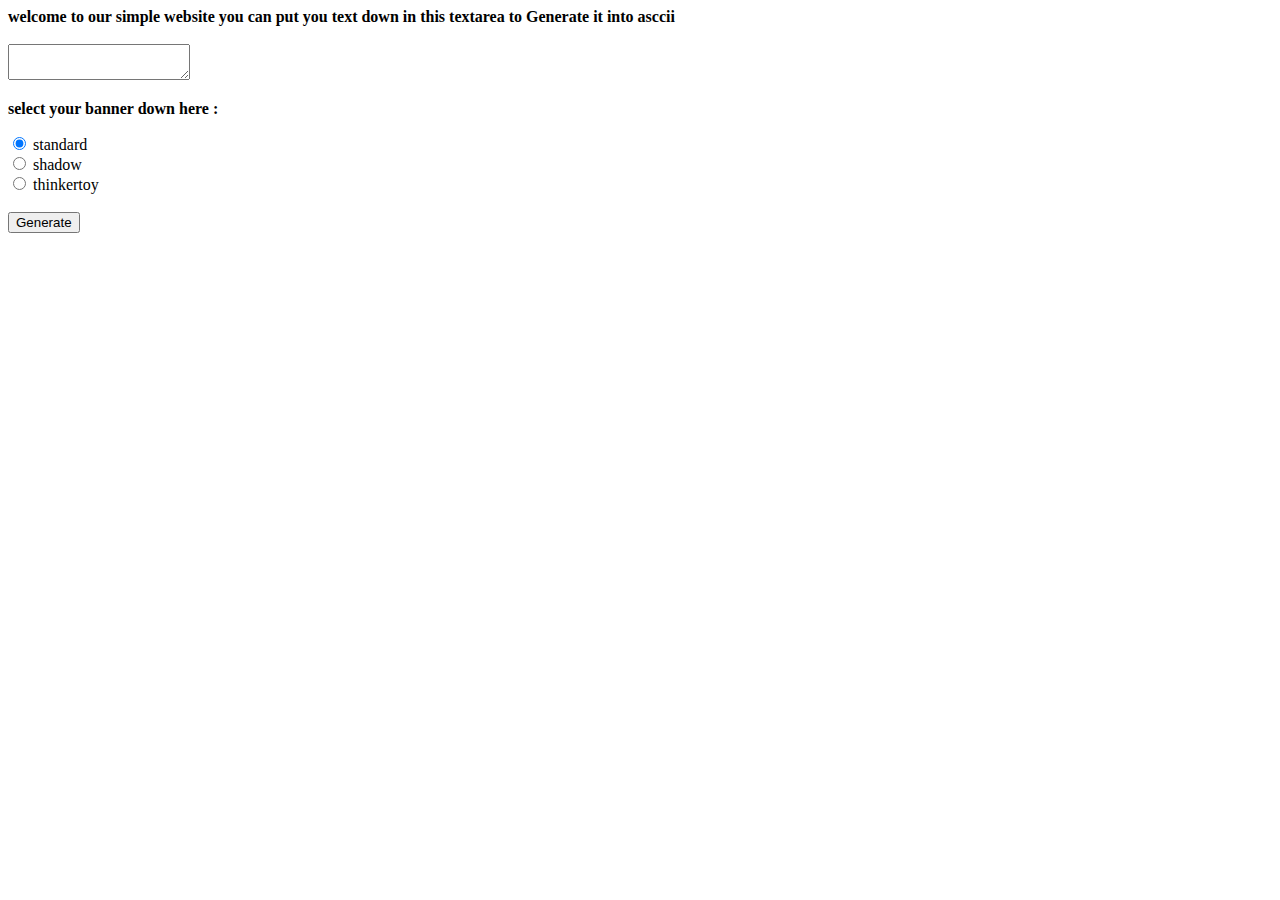
<file: ascci-art-web/template/index.html>
<!DOCTYPE html>
<html lang="en">
<head>
    <meta charset="UTF-8">
    <meta name="viewport" content="width=device-width, initial-scale=1.0">
    <title>Ascii-Art-Web</title>
    <!-- <style>
        body {
            padding: 0;
            margin: 0;
        }
        .B {
            display: flex;
            justify-content: center;
            align-items: center;
            border: 10px solid gray;
            border-radius: 4px;
            width: 50%;
            margin-left: 500px;
            padding: 20px;
            margin-top: 100px;
        }
        .btn {
            margin-left: 30px;
        }
    </style> -->
</head>
<body>
    <div class="B">
        <form action="/ascii-art" method="post">
            <label for="text"><strong>welcome to our simple website you can put you text down in this textarea to Generate it into asccii </strong></label><br><br>
            <textarea name="text" id="text" required></textarea><br>
            <p><strong>select your banner down here : </strong></p>


            <input type="radio" value="standard" name="banner" id="standard" checked>
            <label for="standard">standard</label><br>
            


            <input type="radio" value="shadow" name="banner" id="shadow">
            <label for="shadow">shadow</label><br>



            <input type="radio" value="thinkertoy" name="banner" id="thinkertoy">
            <label for="thinkertoy">thinkertoy</label><br><br>



            <input class="btn" type="submit" value="Generate">
        </form>
    </div>
</body>
</html>
</file>
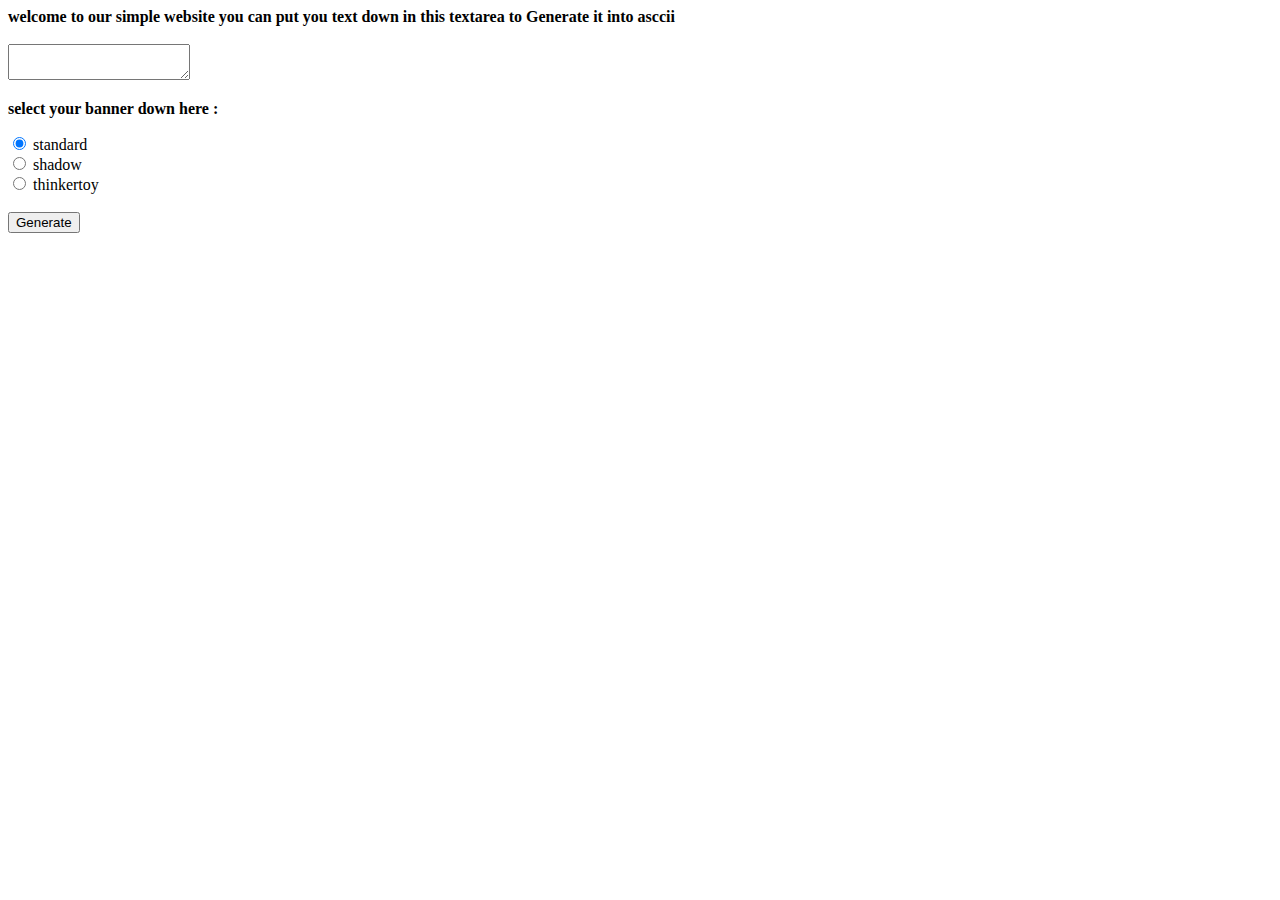
<file: ascci-art-web/ascii-art-web-dockerize/template/index.html>
<!DOCTYPE html>
<html lang="en">
<head>
    <meta charset="UTF-8">
    <meta name="viewport" content="width=device-width, initial-scale=1.0">
    <title>Ascii-Art-Web</title>
    
</head>
<body>
    <div>
        <form action="/ascii-art" method="post">
            <label for="text"><strong>welcome to our simple website you can put you text down in this textarea to Generate it into asccii </strong></label><br><br>
            <textarea name="text" id="text"></textarea><br>
            <p><strong>select your banner down here : </strong></p>


            <input type="radio" value="standard" name="banner" id="standard" checked>
            <label for="standard">standard</label><br>
            


            <input type="radio" value="shadow" name="banner" id="shadow">
            <label for="shadow">shadow</label><br>



            <input type="radio" value="thinkertoy" name="banner" id="thinkertoy">
            <label for="thinkertoy">thinkertoy</label><br><br>



            <input type="submit" value="Generate">
        </form>
    </div>
</body>
</html>
</file>
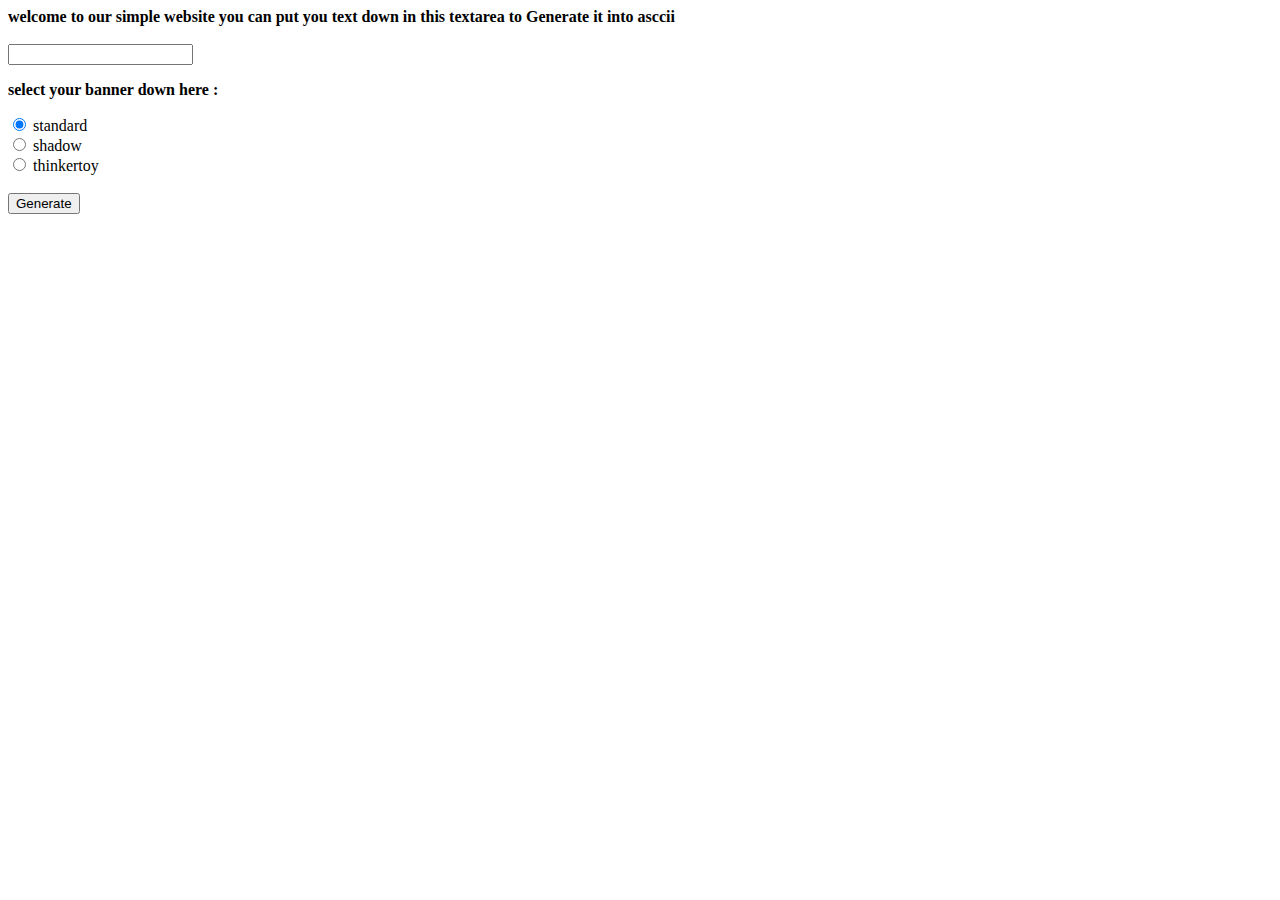
<file: ascci-art-web/ascii-art-web-export-file/template/index.html>
<!DOCTYPE html>
<html lang="en">
<head>
    <meta charset="UTF-8">
    <meta name="viewport" content="width=device-width, initial-scale=1.0">
    <title>Ascii-Art-Web</title>
    
</head>
<body>
    <div>
        <form action="/ascii-art" method="post">
            <label for="text"><strong>welcome to our simple website you can put you text down in this textarea to Generate it into asccii </strong></label><br><br>
            <input  name="text"   id="text"><br>
            <p><strong>select your banner down here : </strong></p>

            <input type="radio" value="standard" name="banner" id="standard" checked>
            <label for="standard">standard</label><br>
            
            <input type="radio" value="shadow" name="banner" id="shadow">
            <label for="shadow">shadow</label><br>

            <input type="radio" value="thinkertoy" name="banner" id="thinkertoy">
            <label for="thinkertoy">thinkertoy</label><br><br>
            
            <input type="submit" value="Generate">
        </form>
    </div>
</html>
</file>
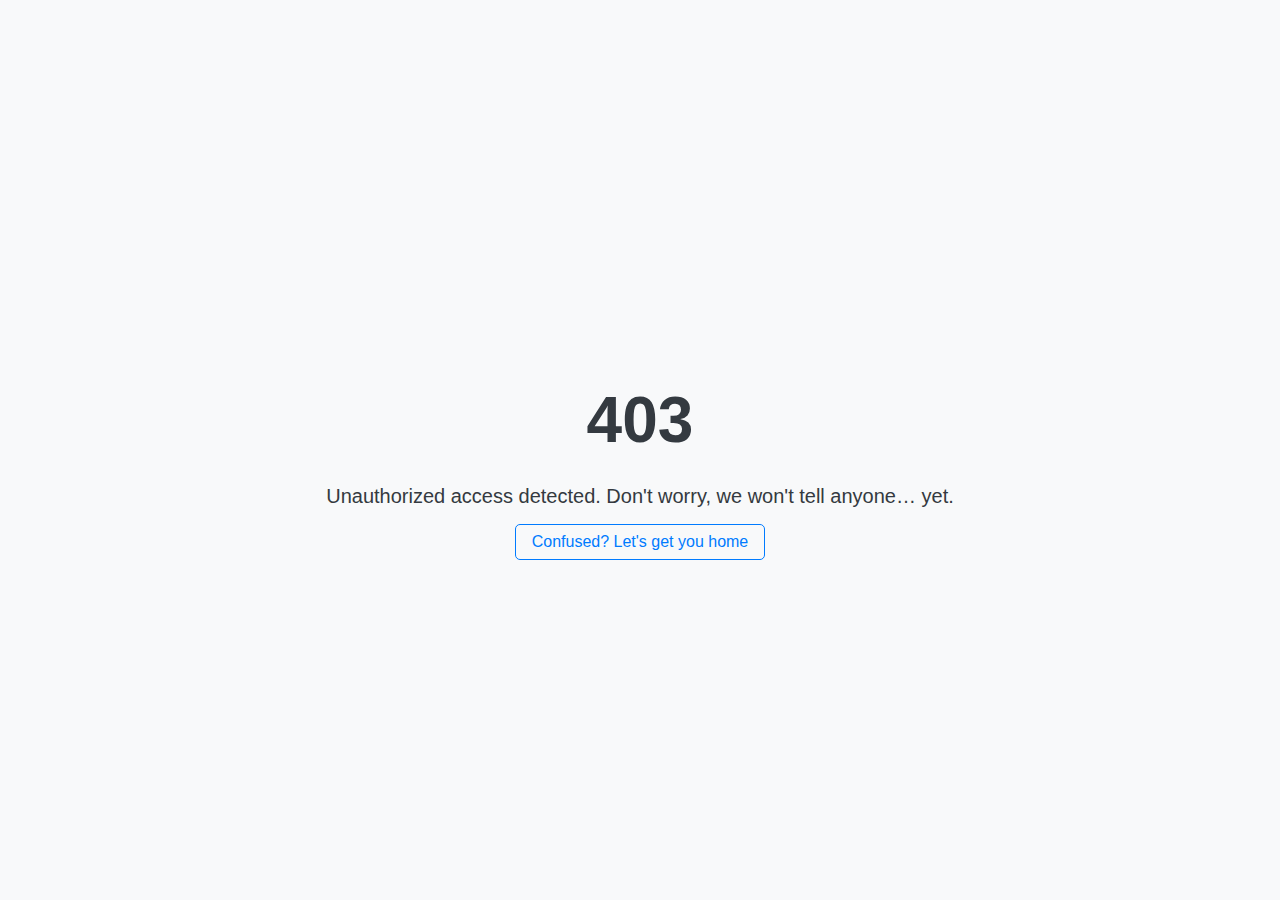
<file: forum/frontend/public/access_denied.html>
<!DOCTYPE html>
<html lang="en">
<head>
  <meta charset="UTF-8">
  <meta name="viewport" content="width=device-width, initial-scale=1.0">
  <title>403 Access denied</title>
  <style>
    body {
    font-family: Arial, sans-serif;
    background-color: #f8f9fa;
    color: #343a40;
    display: flex;
    flex-direction: column;
    align-items: center;
    justify-content: center;
    height: 100vh;
    margin: 0;
    padding: 0 20px;
    text-align: center;
  }
  h1 {
    font-size: 4rem;
    margin-bottom: 0.5rem;
  }
  p {
    font-size: 1.25rem;
    margin-bottom: 1rem;
  }
  a {
    color: #007bff;
    text-decoration: none;
    font-size: 1rem;
    border: 1px solid #007bff;
    padding: 0.5rem 1rem;
    border-radius: 5px;
  }
  a:hover {
    background-color: #007bff;
    color: #fff;
  }
   
  </style>
</head>
<body>
  <h1>403</h1>
  <p>
    Unauthorized access detected. Don't worry, we won't tell anyone… yet.
  </p>
  <a href="/">Confused? Let's get you home</a>
</body>
</html>
</file>
